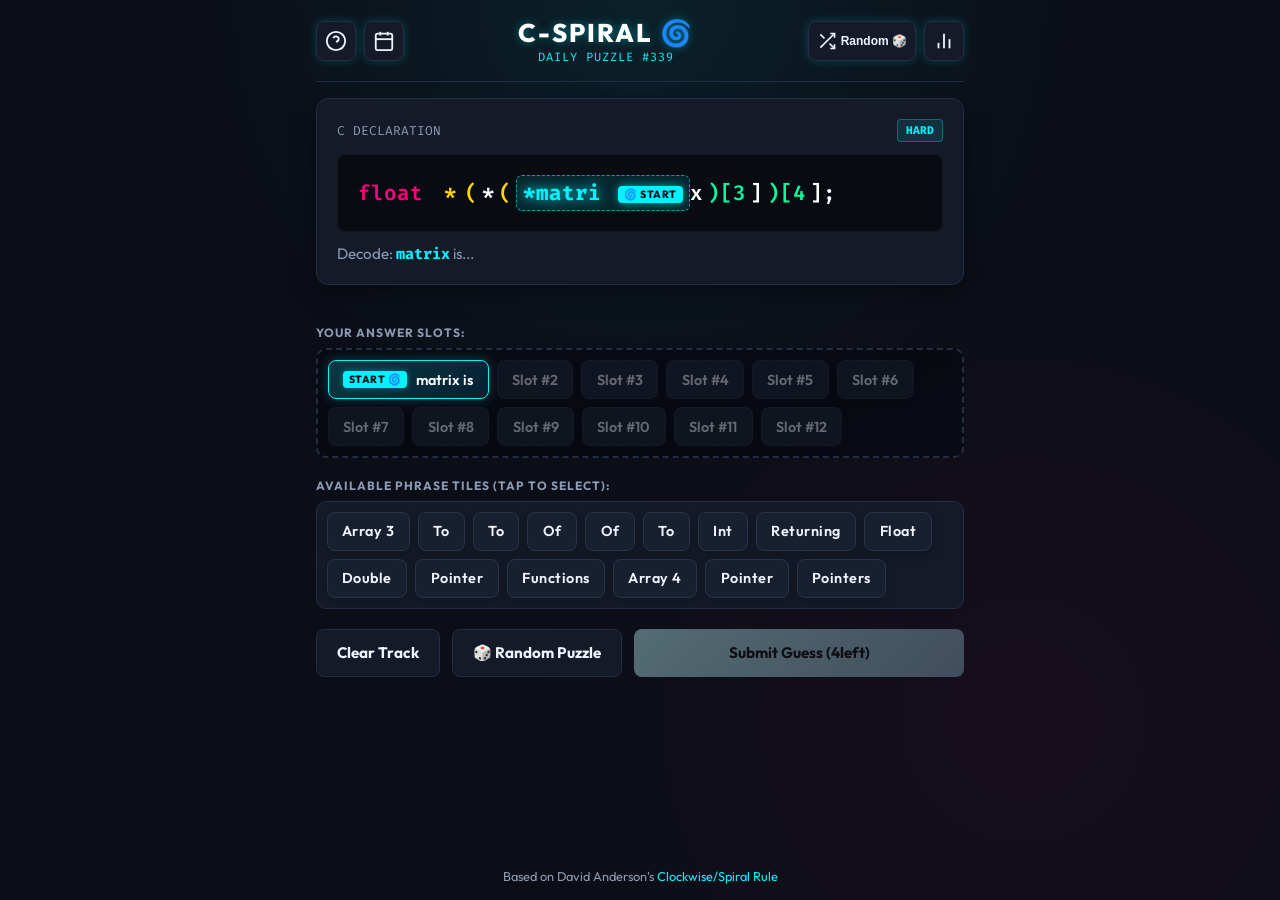
<file: index.html>
<!DOCTYPE html>
<html lang="en">
<head>
  <meta charset="UTF-8">
  <meta name="viewport" content="width=device-width, initial-scale=1.0">
  <title>C-Spiral | The Daily C Declaration Game</title>
  <meta name="description" content="A daily C programming declaration puzzle game based on David Anderson's Clockwise/Spiral Rule. Decode C declarations into plain English!">
  <meta name="theme-color" content="#0b0e17">

  <!-- Open Graph / Social Media Meta Tags -->
  <meta property="og:title" content="C-Spiral | The Daily C Declaration Game">
  <meta property="og:description" content="Decode complex C declarations into plain English in this daily micro-puzzle game inspired by Wordle!">
  <meta property="og:type" content="website">
  <meta name="twitter:card" content="summary_large_image">
  <meta name="twitter:title" content="C-Spiral 🌀 Daily C Declaration Puzzle">
  <meta name="twitter:description" content="Test your C programming skills daily with the Clockwise/Spiral Rule!">

  <!-- Favicon & PWA Web Manifest -->
  <link rel="icon" type="image/svg+xml" href="favicon.svg">
  <link rel="manifest" href="site.webmanifest">
  
  <!-- Fonts & Icons -->
  <link rel="preconnect" href="https://fonts.googleapis.com">
  <link rel="preconnect" href="https://fonts.gstatic.com" crossorigin>
  <link href="https://fonts.googleapis.com/css2?family=Fira+Code:wght@400;600;700&family=Outfit:wght@400;600;800&display=swap" rel="stylesheet">
  
  <link rel="stylesheet" href="style.css">

</head>
<body>
  <div class="app-container">
    <!-- Top Header -->
    <header class="app-header">
      <div class="header-left">
        <button id="btn-help" class="icon-btn" title="How to Play / Rules">
          <svg viewBox="0 0 24 24" width="22" height="22" fill="none" stroke="currentColor" stroke-width="2"><circle cx="12" cy="12" r="10"/><path d="M9.09 9a3 3 0 0 1 5.83 1c0 2-3 3-3 3"/><line x1="12" y1="17" x2="12.01" y2="17"/></svg>
        </button>
        <button id="btn-archive" class="icon-btn" title="Practice / Archive Mode">
          <svg viewBox="0 0 24 24" width="22" height="22" fill="none" stroke="currentColor" stroke-width="2"><rect x="3" y="4" width="18" height="18" rx="2" ry="2"/><line x1="16" y1="2" x2="16" y2="6"/><line x1="8" y1="2" x2="8" y2="6"/><line x1="3" y1="10" x2="21" y2="10"/></svg>
        </button>
      </div>
      
      <div class="header-center">
        <h1 class="logo-text">C-SPIRAL <span class="spiral-icon">🌀</span></h1>
        <div id="puzzle-badge" class="puzzle-badge">Daily Puzzle #1</div>
      </div>
      
      <div class="header-right">
        <button id="btn-random-header" class="icon-btn btn-random-icon" title="Test Random Puzzle (Dev Mode)">
          <svg viewBox="0 0 24 24" width="20" height="20" fill="none" stroke="currentColor" stroke-width="2" style="margin-right:4px;"><polyline points="16 3 21 3 21 8"/><line x1="4" y1="20" x2="21" y2="3"/><polyline points="21 16 21 21 16 21"/><line x1="15" y1="15" x2="21" y2="21"/><line x1="4" y1="4" x2="9" y2="9"/></svg>
          <span style="font-size:0.75rem; font-weight:700;">Random 🎲</span>
        </button>
        <button id="btn-stats" class="icon-btn" title="Statistics">
          <svg viewBox="0 0 24 24" width="22" height="22" fill="none" stroke="currentColor" stroke-width="2"><line x1="18" y1="20" x2="18" y2="10"/><line x1="12" y1="20" x2="12" y2="4"/><line x1="6" y1="20" x2="6" y2="14"/></svg>
        </button>
      </div>
    </header>

    <!-- Main Game Area -->
    <main class="game-main">
      <!-- C Declaration Code Container -->
      <section class="code-section">
        <div class="code-card">
          <div class="code-card-header">
            <span class="code-lang">C DECLARATION</span>
            <span id="code-difficulty" class="badge-difficulty">MEDIUM</span>
          </div>
          <div class="code-display-wrapper" id="code-wrapper">
            <!-- Dynamic SVG Spiral Overlay -->
            <svg id="spiral-svg" class="spiral-svg"></svg>
            <!-- Code text spans -->
            <div id="code-display" class="code-display"></div>
          </div>
          <div class="question-prompt">
            Decode: <span id="prompt-identifier" class="prompt-target">str</span> is...
          </div>
        </div>
      </section>

      <!-- Previous Attempts Log -->
      <section id="attempts-log" class="attempts-log-section"></section>

      <!-- Current Sentence Target Track (Drop Zone) -->
      <section class="target-section">
        <div class="section-label">YOUR ANSWER SLOTS:</div>
        <div id="target-track" class="target-track">
          <!-- Drop slots rendered dynamically -->
        </div>
      </section>

      <!-- Shuffled Tile Pool -->
      <section class="tiles-section">
        <div class="section-label">AVAILABLE PHRASE TILES (TAP TO SELECT):</div>
        <div id="tile-bank" class="tile-bank">
          <!-- Tiles rendered dynamically -->
        </div>
      </section>

      <!-- Action Buttons -->
      <section class="controls-section">
        <button id="btn-clear" class="btn btn-secondary">Clear Track</button>
        <button id="btn-random" class="btn btn-secondary btn-random-action" title="Load a new random puzzle to test">🎲 Random Puzzle</button>
        <button id="btn-submit" class="btn btn-primary btn-glow" disabled>Submit Guess (<span id="attempts-count">4</span> left)</button>
      </section>
    </main>


    <!-- Footer -->
    <footer class="app-footer">
      <span>Based on David Anderson's <a href="https://c-faq.com/decl/spiral.anderson.html" target="_blank" rel="noopener">Clockwise/Spiral Rule</a></span>
    </footer>
  </div>

  <!-- HELP / RULES MODAL -->
  <div id="modal-help" class="modal-overlay hidden">
    <div class="modal-card">
      <button class="modal-close" data-close="modal-help">&times;</button>
      <h2>🌀 The Clockwise/Spiral Rule</h2>
      <p class="modal-intro">Any C declaration can be decoded into plain English in 3 steps:</p>
      
      <div class="rule-steps">
        <div class="rule-step">
          <span class="step-num">1</span>
          <div>
            <strong>Find the Identifier</strong>
            <p>Start at the variable name (e.g. <code>str</code> or <code>fp</code>).</p>
          </div>
        </div>
        <div class="rule-step">
          <span class="step-num">2</span>
          <div>
            <strong>Move Clockwise / Spiral</strong>
            <p>Read tokens moving right, turning left when hitting parens <code>()</code>, brackets <code>[]</code>, or semicolon <code>;</code>:</p>
            <ul>
              <li><code>[N]</code> &rarr; <em>"array N of..."</em></li>
              <li><code>(type1, type2)</code> &rarr; <em>"function passing type1, type2 returning..."</em></li>
              <li><code>*</code> &rarr; <em>"pointer to..."</em></li>
            </ul>
          </div>
        </div>
        <div class="rule-step">
          <span class="step-num">3</span>
          <div>
            <strong>Parentheses First</strong>
            <p>Always resolve elements inside parentheses before stepping outside!</p>
          </div>
        </div>
      </div>

      <div class="modal-example">
        <strong>Example: <code>char *str[10];</code></strong>
        <ol>
          <li>Start at <code>str</code> &rarr; <em>"str is..."</em></li>
          <li>Move right to <code>[10]</code> &rarr; <em>"an array 10 of..."</em></li>
          <li>Turn left to <code>*</code> &rarr; <em>"pointers to..."</em></li>
          <li>Reach <code>char</code> &rarr; <em>"char"</em></li>
        </ol>
      </div>

      <button class="btn btn-primary modal-action-btn" data-close="modal-help">Got it!</button>
    </div>
  </div>

  <!-- STATS & WIN MODAL -->
  <div id="modal-stats" class="modal-overlay hidden">
    <div class="modal-card">
      <button class="modal-close" data-close="modal-stats">&times;</button>
      <h2 id="stats-title">📊 Game Statistics</h2>

      <!-- End of Game Result Banner -->
      <div id="game-result-banner" class="result-banner hidden">
        <div id="result-emoji" class="result-emoji">🎉</div>
        <div id="result-text" class="result-text">PRONUNCIATION MASTER!</div>
        <div id="target-solution-display" class="target-solution-display"></div>
      </div>

      <div class="stats-grid">
        <div class="stat-box">
          <div id="stat-played" class="stat-val">0</div>
          <div class="stat-lbl">Played</div>
        </div>
        <div class="stat-box">
          <div id="stat-winrate" class="stat-val">0%</div>
          <div class="stat-lbl">Win %</div>
        </div>
        <div class="stat-box">
          <div id="stat-streak" class="stat-val">0</div>
          <div class="stat-lbl">Current Streak</div>
        </div>
        <div class="stat-box">
          <div id="stat-maxstreak" class="stat-val">0</div>
          <div class="stat-lbl">Max Streak</div>
        </div>
      </div>

      <h3>Guess Distribution</h3>
      <div id="guess-histogram" class="histogram-container">
        <!-- Histogram bars -->
      </div>

      <div class="next-puzzle-box">
        <div class="timer-label">NEXT PUZZLE IN</div>
        <div id="countdown-timer" class="timer-val">12:34:56</div>
      </div>

      <div class="modal-actions">
        <button id="btn-share" class="btn btn-primary btn-glow">
          <svg viewBox="0 0 24 24" width="18" height="18" fill="none" stroke="currentColor" stroke-width="2" style="margin-right:6px"><circle cx="18" cy="5" r="3"/><circle cx="6" cy="12" r="3"/><circle cx="18" cy="19" r="3"/><line x1="8.59" y1="13.51" x2="15.42" y2="17.49"/><line x1="15.41" y1="6.51" x2="8.59" y2="10.49"/></svg>
          Share Results
        </button>
      </div>
      <div id="share-toast" class="share-toast hidden">Copied results to clipboard! 📋</div>
    </div>
  </div>

  <script type="module" src="src/app.js"></script>
</body>
</html>
</file>
<file: style.css>
:root {
  --bg-dark: #0b0e17;
  --bg-card: #151a28;
  --bg-card-border: #232d45;
  --text-main: #f0f4fc;
  --text-muted: #8b9bb4;
  
  --color-cyan: #00f3ff;
  --color-magenta: #ff007f;
  --color-green: #00ff9d;
  --color-yellow: #ffd700;
  --color-gray: #343e56;

  --tile-correct: #00b862;
  --tile-misplaced: #b89600;
  --tile-incorrect: #3e485e;

  --font-sans: 'Outfit', -apple-system, BlinkMacSystemFont, sans-serif;
  --font-mono: 'Fira Code', monospace;
}

* {
  box-sizing: border-box;
  margin: 0;
  padding: 0;
}

body {
  background-color: var(--bg-dark);
  color: var(--text-main);
  font-family: var(--font-sans);
  min-height: 100vh;
  display: flex;
  justify-content: center;
  align-items: flex-start;
  background-image: 
    radial-gradient(circle at 50% 0%, rgba(0, 243, 255, 0.08), transparent 40%),
    radial-gradient(circle at 80% 80%, rgba(255, 0, 127, 0.05), transparent 40%);
}

.app-container {
  width: 100%;
  max-width: 680px;
  min-height: 100vh;
  display: flex;
  flex-direction: column;
  padding: 1rem;
}

/* Header */
.app-header {
  display: flex;
  align-items: center;
  justify-content: space-between;
  padding-bottom: 1rem;
  border-bottom: 1px solid var(--bg-card-border);
  margin-bottom: 1rem;
}

.header-left, .header-right {
  display: flex;
  gap: 0.5rem;
}

.icon-btn {
  background: var(--bg-card);
  border: 1px solid var(--bg-card-border);
  color: var(--text-main);
  padding: 0.5rem;
  border-radius: 8px;
  cursor: pointer;
  transition: all 0.2s ease;
  display: flex;
  align-items: center;
.icon-btn.btn-random-icon {
  background: rgba(255, 0, 127, 0.1);
  border-color: rgba(255, 0, 127, 0.4);
  color: var(--color-magenta);
  padding: 0.5rem 0.75rem;
}

.icon-btn.btn-random-icon:hover {
  border-color: var(--color-magenta);
  color: #fff;
  box-shadow: 0 0 12px rgba(255, 0, 127, 0.4);
}

.btn-random-action {
  background: rgba(255, 0, 127, 0.12);
  border: 1px solid rgba(255, 0, 127, 0.4);
  color: var(--color-magenta);
}

.btn-random-action:hover {
  background: rgba(255, 0, 127, 0.25);
  border-color: var(--color-magenta);
  color: #fff;
  box-shadow: 0 0 12px rgba(255, 0, 127, 0.3);
}

  box-shadow: 0 0 10px rgba(0, 243, 255, 0.2);
}

.header-center {
  text-align: center;
}

.logo-text {
  font-size: 1.6rem;
  font-weight: 800;
  letter-spacing: 2px;
  color: #fff;
  text-shadow: 0 0 10px rgba(0, 243, 255, 0.4);
}

.spiral-icon {
  display: inline-block;
  animation: spin 20s linear infinite;
}

@keyframes spin {
  from { transform: rotate(0deg); }
  to { transform: rotate(360deg); }
}

.puzzle-badge {
  font-size: 0.75rem;
  font-family: var(--font-mono);
  color: var(--color-cyan);
  text-transform: uppercase;
  letter-spacing: 1px;
}

/* Main Layout */
.game-main {
  flex: 1;
  display: flex;
  flex-direction: column;
  gap: 1.25rem;
}

/* Code Card */
.code-section {
  width: 100%;
}

.code-card {
  background: var(--bg-card);
  border: 1px solid var(--bg-card-border);
  border-radius: 12px;
  padding: 1.25rem;
  box-shadow: 0 8px 24px rgba(0, 0, 0, 0.4);
  position: relative;
}

.code-card-header {
  display: flex;
  justify-content: space-between;
  align-items: center;
  margin-bottom: 0.75rem;
  font-family: var(--font-mono);
  font-size: 0.8rem;
  color: var(--text-muted);
}

.badge-difficulty {
  padding: 0.2rem 0.5rem;
  border-radius: 4px;
  font-size: 0.7rem;
  font-weight: 700;
  text-transform: uppercase;
  background: rgba(0, 243, 255, 0.1);
  color: var(--color-cyan);
  border: 1px solid rgba(0, 243, 255, 0.3);
}

.code-display-wrapper {
  position: relative;
  background: #080b12;
  border-radius: 8px;
  padding: 1.25rem 1rem;
  border: 1px solid rgba(255, 255, 255, 0.05);
  overflow-x: auto;
}

.code-display {
  font-family: var(--font-mono);
  font-size: 1.3rem;
  font-weight: 600;
  color: #fff;
  white-space: pre;
  letter-spacing: 1px;
  position: relative;
  z-index: 2;
}

.code-token {
  display: inline-block;
  padding: 2px 4px;
  border-radius: 4px;
  transition: all 0.3s ease;
}

.code-token.token-identifier {
  color: var(--color-cyan);
  text-shadow: 0 0 8px rgba(0, 243, 255, 0.5);
  font-weight: 700;
}

.code-token.token-start-identifier {
  color: var(--color-cyan);
  text-shadow: 0 0 12px rgba(0, 243, 255, 0.9);
  font-weight: 800;
  background: rgba(0, 243, 255, 0.12);
  border: 1px dashed rgba(0, 243, 255, 0.6);
  padding: 3px 6px;
  border-radius: 6px;
}

.start-indicator {
  font-size: 0.65rem;
  font-family: var(--font-sans);
  font-weight: 800;
  background: var(--color-cyan);
  color: #0b0e17;
  padding: 2px 6px;
  border-radius: 4px;
  margin-left: 4px;
  vertical-align: middle;
  letter-spacing: 0.5px;
  box-shadow: 0 0 8px rgba(0, 243, 255, 0.5);
}

.code-token.token-basetype {
  color: var(--color-magenta);
}

.code-token.token-pointer {
  color: var(--color-yellow);
}

.code-token.token-array, .code-token.token-function {
  color: var(--color-green);
}


.spiral-svg {
  position: absolute;
  top: 0;
  left: 0;
  width: 100%;
  height: 100%;
  pointer-events: none;
  z-index: 1;
}

.spiral-path {
  fill: none;
  stroke: var(--color-cyan);
  stroke-width: 3;
  stroke-linecap: round;
  stroke-dasharray: 400;
  stroke-dashoffset: 400;
  filter: drop-shadow(0 0 6px var(--color-cyan));
  animation: drawPath 2s ease-in-out forwards;
}

@keyframes drawPath {
  to { stroke-dashoffset: 0; }
}

.question-prompt {
  margin-top: 0.75rem;
  font-size: 0.95rem;
  color: var(--text-muted);
}

.prompt-target {
  color: var(--color-cyan);
  font-weight: 700;
  font-family: var(--font-mono);
}

/* Previous Attempts Log */
.attempts-log-section {
  display: flex;
  flex-direction: column;
  gap: 0.5rem;
}

.attempt-row {
  display: flex;
  gap: 0.4rem;
  padding: 0.5rem;
  background: rgba(21, 26, 40, 0.6);
  border-radius: 8px;
  border: 1px solid rgba(255, 255, 255, 0.05);
  overflow-x: auto;
}

.attempt-tile {
  font-size: 0.8rem;
  font-weight: 600;
  padding: 0.4rem 0.6rem;
  border-radius: 6px;
  color: #fff;
  white-space: nowrap;
}

.attempt-tile.correct { background: var(--tile-correct); }
.attempt-tile.misplaced { background: var(--tile-misplaced); }
.attempt-tile.incorrect { background: var(--tile-incorrect); }

/* Target & Tile Bank Sections */
.section-label {
  font-size: 0.75rem;
  font-weight: 700;
  color: var(--text-muted);
  letter-spacing: 1px;
  margin-bottom: 0.5rem;
}

.target-track {
  display: flex;
  flex-wrap: wrap;
  gap: 0.5rem;
  min-height: 56px;
  padding: 0.6rem;
  background: rgba(8, 11, 18, 0.8);
  border: 2px dashed var(--bg-card-border);
  border-radius: 10px;
  align-items: center;
  overflow-x: auto;
}

.tile-bank {
  display: flex;
  flex-wrap: wrap;
  gap: 0.5rem;
  min-height: 80px;
  padding: 0.6rem;
  background: var(--bg-card);
  border: 1px solid var(--bg-card-border);
  border-radius: 10px;
}

/* Individual Tiles */
.phrase-tile {
  background: #1c2436;
  border: 1px solid #2e3a54;
  color: var(--text-main);
  font-family: var(--font-sans);
  font-size: 0.9rem;
  font-weight: 600;
  padding: 0.6rem 0.9rem;
  border-radius: 8px;
  cursor: pointer;
  user-select: none;
  transition: all 0.15s cubic-bezier(0.4, 0, 0.2, 1);
  display: inline-flex;
  align-items: center;
  gap: 0.3rem;
  box-shadow: 0 4px 10px rgba(0, 0, 0, 0.2);
  white-space: nowrap;
  flex-shrink: 0;
}

.phrase-tile:hover {
  border-color: var(--color-cyan);
  transform: translateY(-2px);
  box-shadow: 0 6px 14px rgba(0, 243, 255, 0.2);
}

.phrase-tile.tile-in-bank {
  background: #182030;
  border-color: #27344c;
  color: var(--text-main);
  text-transform: capitalize;
  letter-spacing: 0.5px;
  white-space: nowrap;
}

.phrase-tile.tile-in-bank:hover {
  background: #202b40;
  border-color: var(--color-cyan);
  color: #fff;
}

.phrase-tile.in-target {
  background: rgba(0, 243, 255, 0.1);
  border-color: var(--color-cyan);
  color: #fff;
  white-space: nowrap;
}

.phrase-tile.start-tile {
  background: linear-gradient(135deg, rgba(0, 243, 255, 0.2), rgba(0, 162, 255, 0.15));
  border: 1.5px solid var(--color-cyan);
  color: #fff;
  box-shadow: 0 0 12px rgba(0, 243, 255, 0.25);
  opacity: 1 !important;
  white-space: nowrap;
}

.phrase-tile.locked-correct-tile {
  background: rgba(0, 184, 98, 0.15);
  border: 1.5px solid var(--color-green);
  color: #fff;
  box-shadow: 0 0 10px rgba(0, 255, 157, 0.2);
  opacity: 1 !important;
  white-space: nowrap;
}


.correct-badge {
  font-size: 0.7rem;
  font-weight: 800;
  background: var(--color-green);
  color: #0b0e17;
  padding: 1px 5px;
  border-radius: 4px;
  margin-right: 4px;
  box-shadow: 0 0 6px rgba(0, 255, 157, 0.4);
  white-space: nowrap;
  display: inline-flex;
  align-items: center;
}


.start-pin-badge {
  font-size: 0.65rem;
  font-weight: 800;
  background: var(--color-cyan);
  color: #0b0e17;
  padding: 2px 6px;
  border-radius: 4px;
  margin-right: 4px;
  letter-spacing: 0.5px;
  box-shadow: 0 0 6px rgba(0, 243, 255, 0.4);
  white-space: nowrap;
  display: inline-flex;
  align-items: center;
}



/* Controls */
.controls-section {
  display: flex;
  gap: 0.75rem;
}

.btn {
  padding: 0.85rem 1.25rem;
  border-radius: 8px;
  font-family: var(--font-sans);
  font-size: 0.95rem;
  font-weight: 700;
  cursor: pointer;
  border: none;
  transition: all 0.2s ease;
  display: flex;
  align-items: center;
  justify-content: center;
}

.btn-secondary {
  background: var(--bg-card);
  border: 1px solid var(--bg-card-border);
  color: var(--text-main);
}

.btn-secondary:hover {
  background: #1e2638;
}

.btn-primary {
  flex: 1;
  background: linear-gradient(135deg, var(--color-cyan), #00a2ff);
  color: #0b0e17;
}

.btn-primary:hover:not(:disabled) {
  transform: translateY(-1px);
  box-shadow: 0 0 16px rgba(0, 243, 255, 0.4);
}

.btn-primary:disabled {
  opacity: 0.5;
  cursor: not-allowed;
  filter: grayscale(0.8);
}

/* Footer */
.app-footer {
  margin-top: 1.5rem;
  text-align: center;
  font-size: 0.8rem;
  color: var(--text-muted);
}

.app-footer a {
  color: var(--color-cyan);
  text-decoration: none;
}

/* Modals */
.modal-overlay {
  position: fixed;
  top: 0;
  left: 0;
  width: 100vw;
  height: 100vh;
  background: rgba(5, 7, 12, 0.85);
  backdrop-filter: blur(8px);
  display: flex;
  justify-content: center;
  align-items: center;
  padding: 1rem;
  z-index: 1000;
  opacity: 1;
  transition: opacity 0.2s ease;
}

.modal-overlay.hidden {
  display: none;
  opacity: 0;
  pointer-events: none;
}

.modal-card {
  background: var(--bg-card);
  border: 1px solid var(--bg-card-border);
  border-radius: 16px;
  width: 100%;
  max-width: 500px;
  max-height: 90vh;
  overflow-y: auto;
  padding: 1.75rem;
  position: relative;
  box-shadow: 0 20px 50px rgba(0, 0, 0, 0.8);
}

.modal-close {
  position: absolute;
  top: 1rem;
  right: 1rem;
  background: none;
  border: none;
  color: var(--text-muted);
  font-size: 1.5rem;
  cursor: pointer;
}

.modal-close:hover { color: #fff; }

/* Rule Steps */
.rule-steps {
  display: flex;
  flex-direction: column;
  gap: 1rem;
  margin: 1.25rem 0;
}

.rule-step {
  display: flex;
  gap: 0.75rem;
}

.step-num {
  background: var(--color-cyan);
  color: #0b0e17;
  font-weight: 800;
  width: 28px;
  height: 28px;
  border-radius: 50%;
  display: flex;
  align-items: center;
  justify-content: center;
  flex-shrink: 0;
}

.modal-example {
  background: #080b12;
  padding: 1rem;
  border-radius: 8px;
  font-size: 0.9rem;
  margin-bottom: 1.25rem;
}

.modal-example code {
  color: var(--color-cyan);
  font-family: var(--font-mono);
}

/* Stats Modal Grid */
.stats-grid {
  display: grid;
  grid-template-columns: repeat(4, 1fr);
  gap: 0.5rem;
  margin: 1.25rem 0;
}

.stat-box {
  background: #080b12;
  padding: 0.75rem 0.5rem;
  border-radius: 8px;
  text-align: center;
}

.stat-val {
  font-size: 1.4rem;
  font-weight: 800;
  color: var(--color-cyan);
}

.stat-lbl {
  font-size: 0.7rem;
  color: var(--text-muted);
  text-transform: uppercase;
}

.histogram-container {
  display: flex;
  flex-direction: column;
  gap: 0.4rem;
  margin: 1rem 0;
}

.histogram-row {
  display: flex;
  align-items: center;
  gap: 0.5rem;
  font-size: 0.85rem;
}

.histogram-bar-bg {
  flex: 1;
  height: 20px;
  background: #080b12;
  border-radius: 4px;
  overflow: hidden;
}

.histogram-bar-fill {
  height: 100%;
  background: var(--color-cyan);
  display: flex;
  align-items: center;
  justify-content: flex-end;
  padding-right: 6px;
  font-weight: 700;
  font-size: 0.75rem;
  color: #0b0e17;
  transition: width 0.6s ease;
}

.next-puzzle-box {
  text-align: center;
  background: rgba(0, 243, 255, 0.05);
  border: 1px dashed rgba(0, 243, 255, 0.3);
  border-radius: 8px;
  padding: 0.75rem;
  margin-bottom: 1.25rem;
}

.timer-label {
  font-size: 0.7rem;
  color: var(--text-muted);
  letter-spacing: 1px;
}

.timer-val {
  font-family: var(--font-mono);
  font-size: 1.2rem;
  font-weight: 700;
  color: var(--color-cyan);
}

.result-banner {
  text-align: center;
  background: rgba(0, 255, 157, 0.1);
  border: 1px solid var(--color-green);
  border-radius: 10px;
  padding: 1rem;
  margin-bottom: 1rem;
}

.result-emoji { font-size: 2rem; }
.result-text { font-weight: 800; color: var(--color-green); letter-spacing: 1px; }

.target-solution-display {
  margin-top: 0.5rem;
  font-family: var(--font-mono);
  font-size: 0.85rem;
  color: #fff;
}

.share-toast {
  text-align: center;
  margin-top: 0.5rem;
  font-size: 0.85rem;
  color: var(--color-green);
}
</file>
